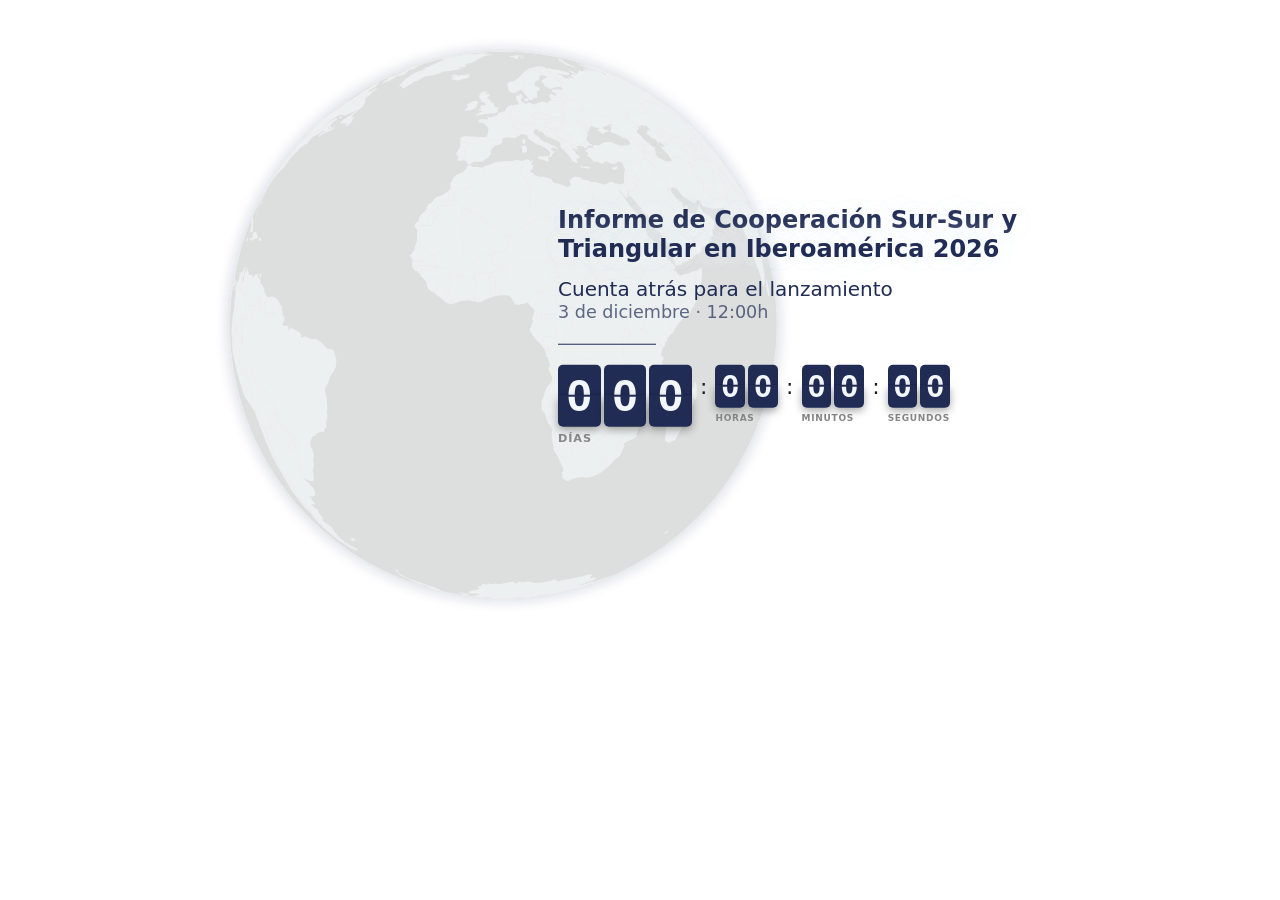
<file: index.html>
<!DOCTYPE html>
<html lang="en">
  <head>
    <meta charset="UTF-8" />
    <link rel="icon" href="data:image/svg+xml,<svg xmlns=%22http://www.w3.org/2000/svg%22 viewBox=%220 0 100 100%22><text y=%22.9em%22 font-size=%2290%22>📈</text></svg>">
    <meta name="viewport" content="width=device-width, initial-scale=1.0" />
    <title>Template | Svelte for Data Visualization</title>
    <script type="module" crossorigin src="docs/assets/index.9faf8843.js"></script>
    <link rel="stylesheet" href="docs/assets/index.5d14ffe5.css">
  </head>
  <body>
    <div id="app"></div>
    
  </body>
</html>
</file>
<file: docs/assets/index.5d14ffe5.css>
a,abbr,acronym,address,applet,article,aside,audio,b,big,blockquote,body,canvas,caption,center,cite,code,dd,del,details,dfn,div,dl,dt,em,embed,fieldset,figcaption,figure,footer,form,h1,h2,h3,h4,h5,h6,header,hgroup,html,i,iframe,img,ins,kbd,label,legend,li,mark,menu,nav,object,ol,output,p,pre,q,ruby,s,samp,section,small,span,strike,strong,sub,summary,sup,table,tbody,td,tfoot,th,thead,time,tr,tt,u,ul,var,video{margin:0;padding:0;border:0;font-size:100%;font:inherit;vertical-align:baseline}article,aside,details,figcaption,figure,footer,header,hgroup,menu,nav,section{display:block}body{line-height:1}ol,ul{list-style:none}blockquote,q{quotes:none}blockquote:after,blockquote:before,q:after,q:before{content:"";content:none}table{border-collapse:collapse;border-spacing:0}:root{font-family:Lato,system-ui,-apple-system,Helvetica,Arial,sans-serif;font-size:1rem;line-height:1.5;font-weight:400;color:#1c1c1b;font-synthesis:none;text-rendering:optimizeLegibility;-webkit-font-smoothing:antialiased;-moz-osx-font-smoothing:grayscale;-webkit-text-size-adjust:100%}body{padding:6px}svg.svelte-1dm278x{overflow:visible}.globe-container.svelte-1dm278x{max-width:820px}.countdown.svelte-klndc6.svelte-klndc6{display:flex;flex-direction:column;align-items:flex-start;justify-content:center;gap:.5rem}.countdown-label.svelte-klndc6.svelte-klndc6{color:#212c55;font-weight:700;font-size:1.5rem;line-height:1.2;margin:0 0 .2em;text-align:left}.flip-clock.svelte-klndc6.svelte-klndc6{display:flex;align-items:flex-start;gap:8px}.unit-group.svelte-klndc6.svelte-klndc6{display:flex;flex-direction:row;align-items:flex-start}.unit.svelte-klndc6.svelte-klndc6{display:flex;flex-direction:column;align-items:flex-start;gap:6px}.sublabel.svelte-klndc6.svelte-klndc6{font-weight:600;text-transform:uppercase;letter-spacing:.08em;color:#888;margin:0;width:100%;text-align:left}.cards.svelte-klndc6.svelte-klndc6{display:flex;gap:3px}.separator.svelte-klndc6.svelte-klndc6{display:flex;align-items:center;justify-content:center;margin-left:8px;transform:translateY(50%)}.flip-card.svelte-klndc6.svelte-klndc6{position:relative;perspective:200px}.static-top.svelte-klndc6.svelte-klndc6,.static-bottom.svelte-klndc6.svelte-klndc6{position:absolute;left:0;width:100%;height:50%;overflow:hidden;z-index:0}.static-top.svelte-klndc6.svelte-klndc6{top:0;background:#212c55;border-radius:5px 5px 0 0;box-shadow:inset 0 -1px #00000080}.static-bottom.svelte-klndc6.svelte-klndc6{bottom:0;background:#212c55;border-radius:0 0 5px 5px;box-shadow:0 3px 8px #00000059}.static-top.svelte-klndc6 .static-digit.svelte-klndc6,.static-bottom.svelte-klndc6 .static-digit.svelte-klndc6{height:var(--card-h);position:absolute;left:0;width:100%;display:flex;align-items:center;justify-content:center;font-family:Oswald,sans-serif;font-size:var(--font-size);font-weight:600;color:#f3f7fb;line-height:1}.static-top.svelte-klndc6 .static-digit.svelte-klndc6{top:0}.static-bottom.svelte-klndc6 .static-digit.svelte-klndc6{top:calc(var(--card-h) * -.5)}.divider.svelte-klndc6.svelte-klndc6{position:absolute;top:50%;left:0;width:100%;height:2px;background:#212c55;transform:translateY(-50%);z-index:5}.flap.svelte-klndc6.svelte-klndc6{position:absolute;left:0;width:100%;height:50%;overflow:hidden;opacity:0;backface-visibility:hidden;z-index:3}.flap-top.svelte-klndc6.svelte-klndc6{top:0;background:#212c55;border-radius:5px 5px 0 0;transform-origin:bottom center}.flap-bottom.svelte-klndc6.svelte-klndc6{bottom:0;background:#212c55;border-radius:0 0 5px 5px;transform-origin:top center;transform:rotateX(-90deg);opacity:0}.flap.svelte-klndc6 .static-digit.svelte-klndc6{height:var(--card-h);position:absolute;left:0;width:100%;display:flex;align-items:center;justify-content:center;font-family:Oswald,sans-serif;font-size:var(--font-size);font-weight:600;color:#f3f7fb;line-height:1;z-index:3}.flap-top.svelte-klndc6 .static-digit.svelte-klndc6{top:0}.flap-bottom.svelte-klndc6 .static-digit.svelte-klndc6{top:calc(var(--card-h) * -.5)}.flip-card.flipping.svelte-klndc6 .flap-top.svelte-klndc6{opacity:1;animation:svelte-klndc6-flipTop .35s ease-in forwards}.flip-card.flipping.svelte-klndc6 .flap-bottom.svelte-klndc6{animation:svelte-klndc6-flipBottom .35s ease-out .35s forwards}@keyframes svelte-klndc6-flipTop{0%{transform:rotateX(0)}to{transform:rotateX(-90deg)}}@keyframes svelte-klndc6-flipBottom{0%{transform:rotateX(-90deg);opacity:1}to{transform:rotateX(0);opacity:1}}.target-divider.svelte-klndc6.svelte-klndc6{width:20%;border:none;border-top:1px solid rgba(33,44,85);margin:.75rem 0}.target-date.svelte-klndc6.svelte-klndc6{color:#212c55;font-size:clamp(1rem,2.5vw,1.375rem);display:flex;flex-direction:column;line-height:1.2;margin:0}.line1.svelte-klndc6.svelte-klndc6{font-size:20px;line-height:26px}.line2.svelte-klndc6.svelte-klndc6{font-size:.8em;opacity:.7}.chart-container.svelte-81cy2g{max-width:820px;margin:2rem auto}.globe-layout.svelte-81cy2g{position:relative}.globe-layout.svelte-81cy2g svg{opacity:.75}.contador-wrapper.svelte-81cy2g{position:absolute;left:40%;right:0;top:50%;transform:translateY(-50%);text-align:left;pointer-events:none;z-index:10}.contador-wrapper.svelte-81cy2g .countdown-label{text-shadow:0 0 20px rgba(243,247,251,.9),0 0 40px rgba(243,247,251,.8),0 0 60px rgba(243,247,251,.6)}@media (max-width: 600px){.chart-container.svelte-81cy2g{margin:0 auto;overflow:visible}.globe-layout.svelte-81cy2g{display:flex;align-items:center;justify-content:center}.globe-layout.svelte-81cy2g svg{position:relative;top:auto;left:auto;transform:none;width:100%;height:auto;opacity:.6}.contador-wrapper.svelte-81cy2g{position:absolute;top:50%;left:50%;transform:translate(-50%,-50%);width:100%;text-align:center;z-index:10}.contador-wrapper.svelte-81cy2g .countdown{align-items:center}.contador-wrapper.svelte-81cy2g .countdown-label{text-align:center}.contador-wrapper.svelte-81cy2g .unit{align-items:center}.contador-wrapper.svelte-81cy2g .line1{font-size:1.2rem}.contador-wrapper.svelte-81cy2g .line2{font-size:1rem}}
</file>
